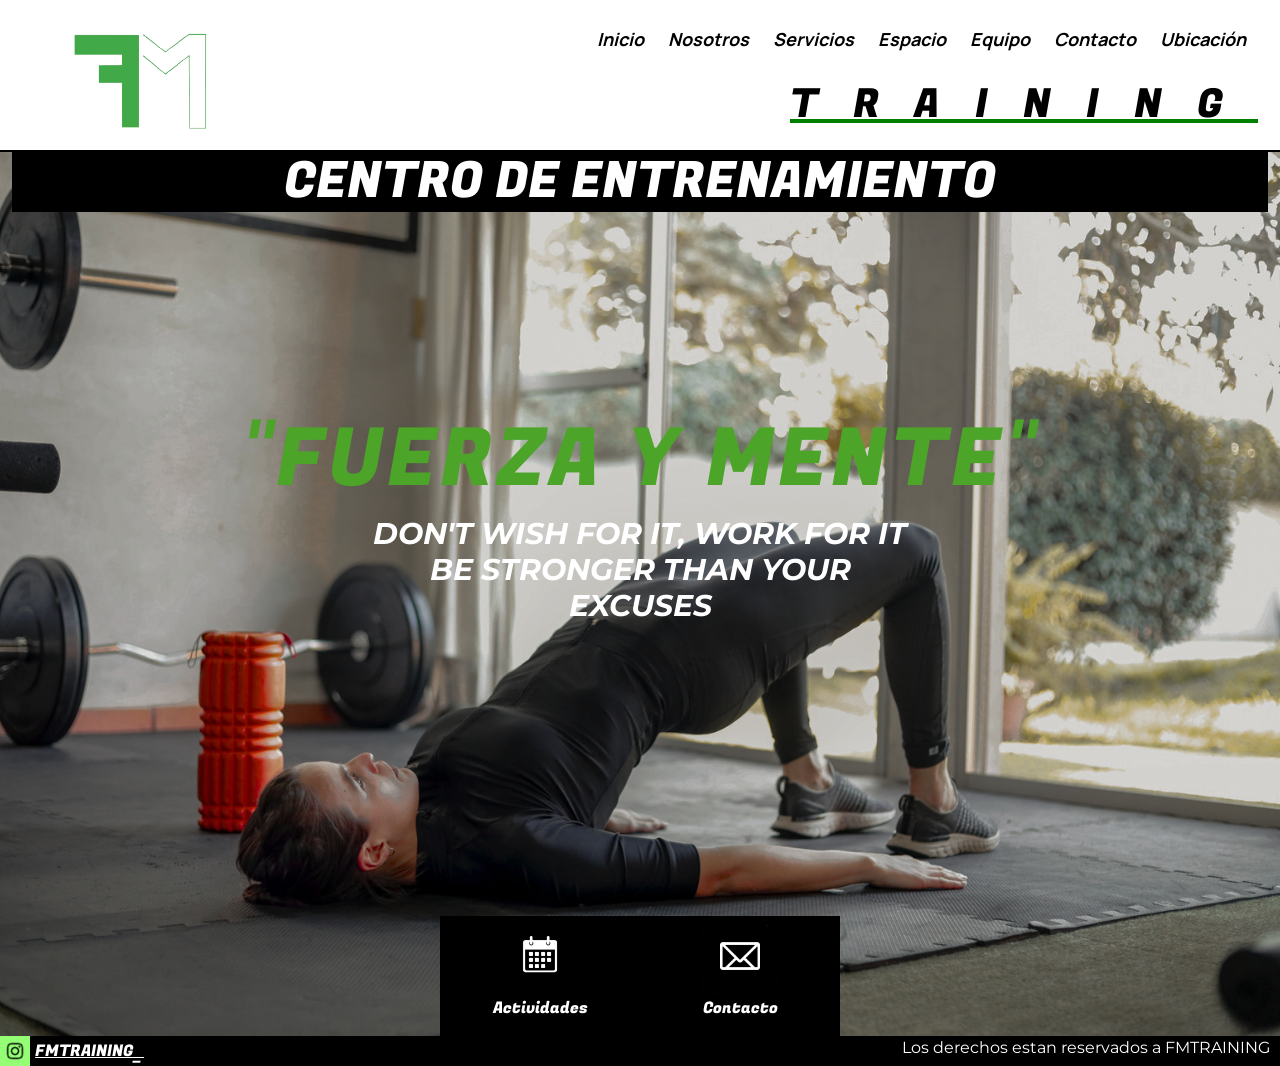
<file: index.html>
<!DOCTYPE html>
<html lang="en">
<head>
    <meta charset="UTF-8">
    <meta http-equiv="X-UA-Compatible" content="IE=edge">
    <meta name="viewport" content="width=device-width, initial-scale=1.0">
    <meta name="keywords" content="entrenamiento, salud, bienestar, funcional, training, fuerza, mente, gimnasio, gym">
    <meta name="description" content="Somos un gimnasio de entrenamiento funcional, especializado en el deporte y en las capacidades basicas del ser humano">
    
    <title>FMTRAINING</title>
    <link rel="shortcut icon" href="multimedia/favicon-32x32.png">
    
    <link href="https://cdn.jsdelivr.net/npm/bootstrap@5.2.2/dist/css/bootstrap.min.css" rel="stylesheet" integrity="sha384-Zenh87qX5JnK2Jl0vWa8Ck2rdkQ2Bzep5IDxbcnCeuOxjzrPF/et3URy9Bv1WTRi" crossorigin="anonymous">
    

    <link rel="stylesheet" href="./css/main.css">
    <link rel="stylesheet" href="./scss/main.scss">

    <link rel="preconnect" href="https://fonts.googleapis.com">
    <link rel="preconnect" href="https://fonts.gstatic.com" crossorigin>
    <link href="https://fonts.googleapis.com/css2?family=Fugaz+One&display=swap" rel="stylesheet">
    <link rel="preconnect" href="https://fonts.googleapis.com">
    <link rel="preconnect" href="https://fonts.gstatic.com" crossorigin>
    <link href="https://fonts.googleapis.com/css2?family=Manrope&display=swap" rel="stylesheet">
    <link rel="preconnect" href="https://fonts.googleapis.com">
    <link rel="preconnect" href="https://fonts.gstatic.com" crossorigin>
    <link href="https://fonts.googleapis.com/css2?family=Montserrat:ital,wght@1,500&display=swap" rel="stylesheet">

</head>




<body class="contenedor1 container-fluid">

    <header class="fondodeheader row">
        
        <nav class="navegador container-fluid">
            <div class="nav row">
                <img class="logotipo col-lg-6 col-md-12 col-sm-4" src="multimedia/logo finall3.png" alt="Logo de FMTRAINING"> 
                <div class="contenido col-lg-6 col-md-12 col-sm-8">
                    <ul class="menu1">
                        <li>Inicio</li>
                        <li><a href="paginas/nosotros.html">Nosotros</a></li>
                        <li><a href="paginas/servicios.html">Servicios</a></li> 
                        <li><a href="paginas/espacio.html">Espacio</a></li>
                        <li><a href="paginas/equipo.html">Equipo</a></li> 
                        <li><a href="paginas/contacto.html">Contacto</a></li>
                        <li><a href="paginas/ubicación.html">Ubicación</a></li>
                    </ul>
                    <h2 class="fmtraining">TRAINING</h2>
                </div>
            </div>
            
        </nav>
    </header>


    <main class="fotofondo row"> 

        <section class="sectionindex">

                <div class="cajatitulocontacto container-fluid">
                    <div class="row">
                        <h1 class="titulocontacto col-12">CENTRO DE ENTRENAMIENTO</h1>
                    </div>
                </div>


            <section class="container-fluid">
                <div class="row">
                <h2 class="fuerzaymente col-12">"FUERZA Y MENTE"</h2>
                </div>
            </section>

            <section class="container-fluid">
                <div class="tamañoparrafo row">
                    <h2 class="titulo2inicio col-12">
                    DON'T WISH FOR IT, WORK FOR IT
                    BE STRONGER THAN YOUR EXCUSES
                    </h2>
                </div>
            </section>

            <section class="cajasinicio container-fluid">
                <div class="cajas row">
                    <div class="caja1 col-md-4 col-sm-12">
                        <a href="paginas/servicios.html"><img class="iconocronograma" src="./multimedia/Calendario.jpg"></a>
                        <p class="frase">Actividades</p>
                    </div>
                    <div class="caja2 col-md-4 col-sm-12">
                        <a href="paginas/contacto.html"><img class="iconocronograma" src="./multimedia/Contacto.jpg"></a>
                        <p class="frase">Contacto</p>
                    </div>
                </div>
            </section>
            
        </section>


    </main>

    <footer class="footer1 row">

        <div class="divfooter col-12">
            <div class="derechos">
                <p>Los derechos estan reservados a FMTRAINING</p>
            </div> 
            <div class="caja3">
                <img class="iconoinsta" src="./multimedia/logo insta.png">
            </div>
            <div class="caja4">
                <a href="https://www.instagram.com/fmtraining_/" target="_blank">FMTRAINING_</a>
            </div>
        </div>

    </footer>


<script src="https://cdn.jsdelivr.net/npm/bootstrap@5.2.2/dist/js/bootstrap.bundle.min.js" integrity="sha384-OERcA2EqjJCMA+/3y+gxIOqMEjwtxJY7qPCqsdltbNJuaOe923+mo//f6V8Qbsw3" crossorigin="anonymous"></script>

</body>
</html>
</file>
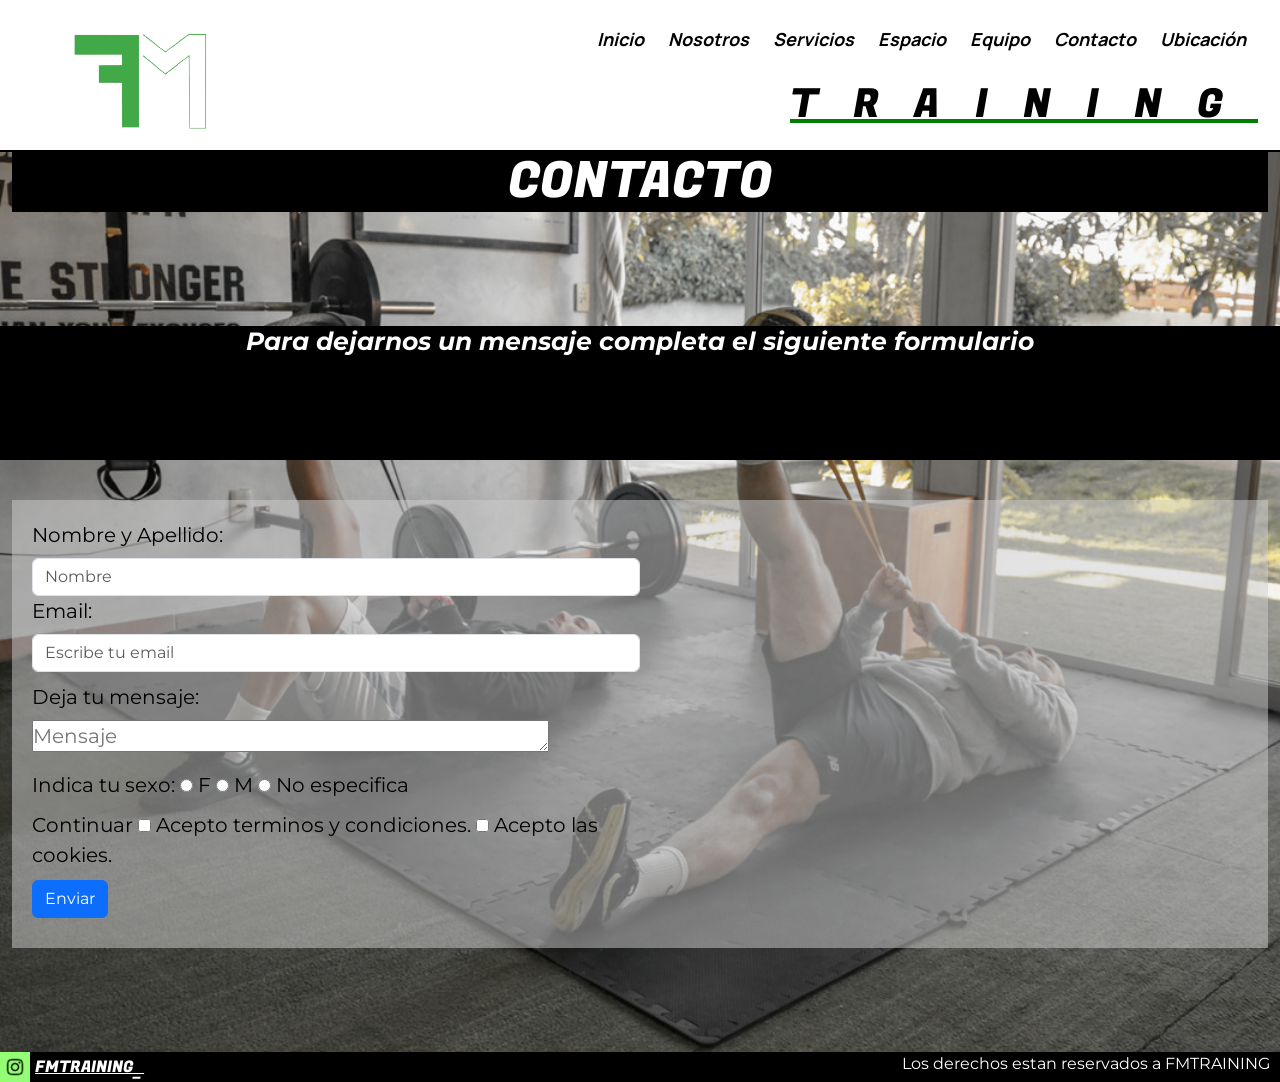
<file: paginas/contacto.html>
<!DOCTYPE html>
<html lang="en">
<head>
    <meta charset="UTF-8">
    <meta http-equiv="X-UA-Compatible" content="IE=edge">
    <meta name="viewport" content="width=device-width, initial-scale=1.0">
    <meta name="keywords" content="entrenamiento, salud, bienestar, funcional, training, fuerza, mente, gimnasio, gym">
    <meta name="description" content="Somos un gimnasio de entrenamiento funcional, especializado en el deporte y en las capacidades basicas del ser humano">
    
    <title>FMTRAINING</title>
    <link rel="shortcut icon" href="../multimedia/favicon-32x32.png" type="image/x-icon">
    
    <link href="https://cdn.jsdelivr.net/npm/bootstrap@5.2.2/dist/css/bootstrap.min.css" rel="stylesheet" integrity="sha384-Zenh87qX5JnK2Jl0vWa8Ck2rdkQ2Bzep5IDxbcnCeuOxjzrPF/et3URy9Bv1WTRi" crossorigin="anonymous">

    
    <link rel="stylesheet" href="../css/main.css">
    <link rel="stylesheet" href="../scss/main.scss">
    
    
    <link rel="preconnect" href="https://fonts.googleapis.com">
    <link rel="preconnect" href="https://fonts.gstatic.com" crossorigin>
    <link href="https://fonts.googleapis.com/css2?family=Fugaz+One&display=swap" rel="stylesheet">
    <link rel="preconnect" href="https://fonts.googleapis.com">
    <link rel="preconnect" href="https://fonts.gstatic.com" crossorigin>
    <link href="https://fonts.googleapis.com/css2?family=Manrope&display=swap" rel="stylesheet">
    <link rel="preconnect" href="https://fonts.gstatic.com" crossorigin>
    <link href="https://fonts.googleapis.com/css2?family=Montserrat:ital,wght@1,500&display=swap" rel="stylesheet">
</head>

<body class="contenedor1 container-fluid">

    <header class="fondodeheader row">
        <nav class="navegador container-fluid">
            <div class="nav row">
            <img class="logotipo col-lg-6 col-md-12 col-sm-4" src="../multimedia/logo finall3.png" alt="Logo de FMTRAINING">
            <div class="contenido col-lg-6 col-md-12 col-sm-8">
                <ul class="menu1">
                    <li><a href="../index.html">Inicio</a></li>
                    <li><a href="nosotros.html">Nosotros</a></li> 
                    <li><a href="servicios.html">Servicios</a></li>
                    <li><a href="espacio.html">Espacio</a></li> 
                    <li><a href="equipo.html">Equipo</a></li> 
                    <li>Contacto</li>
                    <li><a href="ubicación.html">Ubicación</a></li> 
                </ul>
                <h1 class="fmtraining">TRAINING</h1>
            </div>
            </div>
        </nav>
    </header>

    <main class="fondocontacto row"> 
        <section class="sectionindex">
            <h1 class="titulocontacto col-12">CONTACTO</h1>
        </section>


        <h2 class="titulocontacto2">Para dejarnos un mensaje completa el siguiente formulario</h2>
        
        <div class="contenedorform">
                <form class="formulario">
                    <div class="cajaform col-6">

                        <label for="nombreApellido" class="form-label">Nombre y Apellido:</label>
                        <input type="text" class="form-control" id="nombreApellido" placeholder="Nombre">

                        <label for="emailInput" class="form-label">Email:</label>
                        <input type="email" class="form-control" id="emailInput" placeholder="Escribe tu email">
                        
                    </div>

                    <div class="cajaform col-6">

                        <label for="mensaje" class="form-label">Deja tu mensaje:</label>
                        <textarea name="mensaje" id="mensaje" cols="40" rows="1" placeholder="Mensaje"></textarea>

                    </div>

                    <div class="cajaform col-6">

                        <label for="sexo" class="fomr-label">Indica tu sexo:</label>
                        <input type="radio" value="F" id="sexo"> F
                        <input type="radio" value="M" id="sexo"> M
                        <input type="radio" value="Noespecifica" name="sexo"> No especifica
                    </div>
                        
                        <div class="cajaform col-6">

                        <label for="terminos">Continuar</label>
                        <input type="checkbox" value="1" id="terminos" required> Acepto terminos y condiciones.
                        <input type="checkbox" value="2" id="terminos"> Acepto las cookies.
                    </div>

                    <div class="cajaform col-6">
                        <button type="submit" class="btn btn-primary">
                            Enviar
                        </button>
                    </div>
                </form>
        </div>
    </main>

    <footer class="footernosotros row">
        <div class="divfooter col-12">
            <div class="derechos">
                <p>Los derechos estan reservados a FMTRAINING</p>
            </div>
            <div class="caja3">
                <img class="iconoinsta" src="../multimedia/logo insta.png">
            </div>
            <div class="caja4">
                <a href="https://www.instagram.com/fmtraining_/" target="_blank">FMTRAINING_</a>
            </div>
        </div>
    </footer>

<script src="https://cdn.jsdelivr.net/npm/bootstrap@5.2.2/dist/js/bootstrap.bundle.min.js" integrity="sha384-OERcA2EqjJCMA+/3y+gxIOqMEjwtxJY7qPCqsdltbNJuaOe923+mo//f6V8Qbsw3" crossorigin="anonymous"></script>

</body>
</html>
</file>
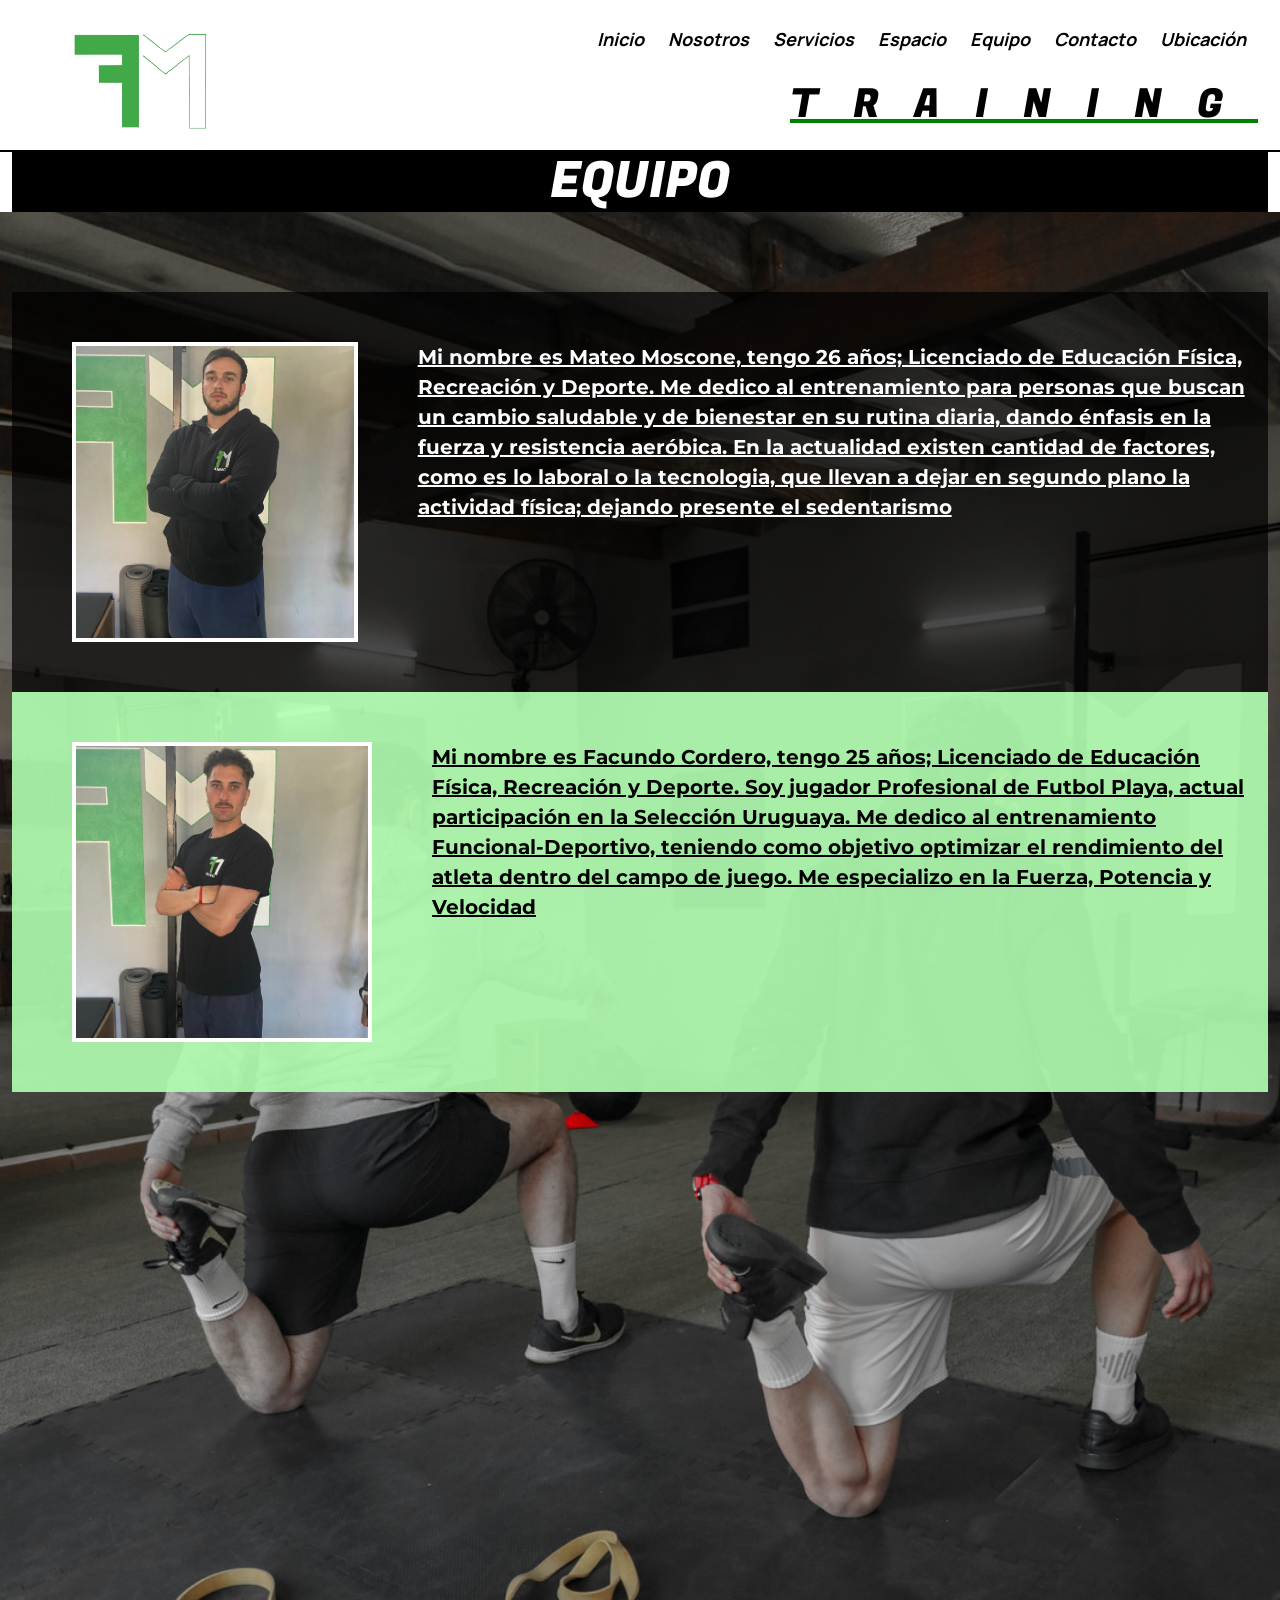
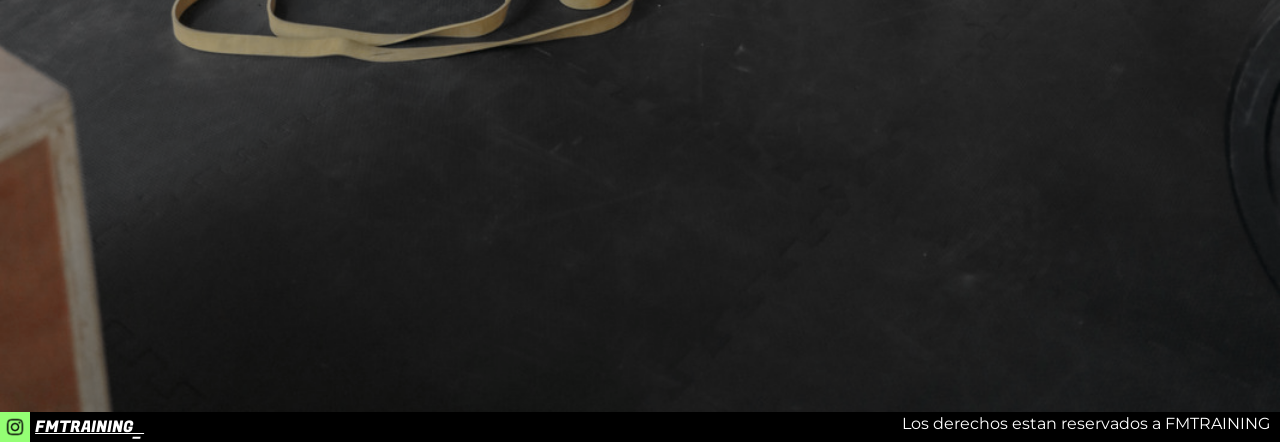
<file: paginas/equipo.html>
<!DOCTYPE html>
<html lang="en">
<head>
    <meta charset="UTF-8">
    <meta http-equiv="X-UA-Compatible" content="IE=edge">
    <meta name="viewport" content="width=device-width, initial-scale=1.0">
    <meta name="keywords" content="entrenamiento, salud, bienestar, funcional, training, fuerza, mente, gimnasio, gym">
    <meta name="description" content="Somos un gimnasio de entrenamiento funcional, especializado en el deporte y en las capacidades basicas del ser humano">
    
    <title>FMTRAINING</title>
    <link rel="shortcut icon" href="../multimedia/favicon-32x32.png" type="image/x-icon">
    
    <link href="https://cdn.jsdelivr.net/npm/bootstrap@5.2.2/dist/css/bootstrap.min.css" rel="stylesheet" integrity="sha384-Zenh87qX5JnK2Jl0vWa8Ck2rdkQ2Bzep5IDxbcnCeuOxjzrPF/et3URy9Bv1WTRi" crossorigin="anonymous">


    <link rel="stylesheet" href="../css/main.css">
    <link rel="stylesheet" href="../scss/main.scss">
    
    
    <link rel="preconnect" href="https://fonts.googleapis.com">
    <link rel="preconnect" href="https://fonts.gstatic.com" crossorigin>
    <link href="https://fonts.googleapis.com/css2?family=Fugaz+One&display=swap" rel="stylesheet">
    <link rel="preconnect" href="https://fonts.googleapis.com">
    <link rel="preconnect" href="https://fonts.gstatic.com" crossorigin>
    <link href="https://fonts.googleapis.com/css2?family=Manrope&display=swap" rel="stylesheet">
    <link rel="preconnect" href="https://fonts.gstatic.com" crossorigin>
    <link href="https://fonts.googleapis.com/css2?family=Montserrat:ital,wght@1,500&display=swap" rel="stylesheet">
</head>

<body class="contenedor1 container-fluid">

    <header class="fondodeheader row">
        <nav class="navegador container-fluid">
            <div class="nav row">
            <img class="logotipo col-lg-6 col-md-12 col-sm-4" src="../multimedia/logo finall3.png" alt="Logo de FMTRAINING"> 
            <div class="contenido col-lg-6 col-md-12 col-sm-8">
                <ul class="menu1">
                    <li><a href="../index.html">Inicio</a></li>
                    <li><a href="nosotros.html">Nosotros</a></li> 
                    <li><a href="servicios.html">Servicios</a></li>
                    <li><a href="espacio.html">Espacio</a></li> 
                    <li>Equipo</li> 
                    <li><a href="contacto.html">Contacto</a></li> 
                    <li><a href="ubicación.html">Ubicación</a></li> 
                </ul>
                <h2 class="fmtraining">TRAINING</h2>
            </div>
            </div>
        </nav>
    </header>

    <section class="sectionindex">
        <h1 class="titulocontacto container-fluid">EQUIPO</h1>
    </section>

    <main class="fondoequipo row"> 
        <section class="sectionequipo container-fluid">
            <div class="fotosequipo col-12">
                    <div class="textoequipo1">
                        <img src="../multimedia/fototeo.JPG">
                        <p>Mi nombre es Mateo Moscone, tengo 26 años; Licenciado de Educación Física, Recreación y Deporte. Me dedico al entrenamiento para personas que buscan un cambio saludable y de bienestar en su rutina diaria, dando énfasis en la fuerza y resistencia aeróbica. En la actualidad existen cantidad de factores, como es lo laboral o la tecnologia, que llevan a dejar en segundo plano la actividad física; dejando presente el sedentarismo</p>
                    </div>
                    <div class="textoequipo2"> 
                        <img src="../multimedia/fotofacu.JPG">
                        <p>Mi nombre es Facundo Cordero, tengo 25 años; Licenciado de Educación Física, Recreación y Deporte. Soy jugador Profesional de Futbol Playa, actual participación en la Selección Uruguaya. Me dedico al entrenamiento Funcional-Deportivo, teniendo como objetivo optimizar el rendimiento del atleta dentro del campo de juego. Me especializo en la Fuerza, Potencia y Velocidad</p>
                    </div>
            </div>
        </section>
    </main>

    <footer class="footernosotros row">        
        <div class="divfooter col-12">
        <div class="derechos">
            <p>Los derechos estan reservados a FMTRAINING</p>
        </div> 
        <div class="caja3">
            <img class="iconoinsta" src="../multimedia/logo insta.png">
        </div>
        <div class="caja4">
            <a href="https://www.instagram.com/fmtraining_/" target="_blank">FMTRAINING_</a>
        </div>
    </div>
</footer>

<script src="https://cdn.jsdelivr.net/npm/bootstrap@5.2.2/dist/js/bootstrap.bundle.min.js" integrity="sha384-OERcA2EqjJCMA+/3y+gxIOqMEjwtxJY7qPCqsdltbNJuaOe923+mo//f6V8Qbsw3" crossorigin="anonymous"></script>

</body>
</html>
</file>
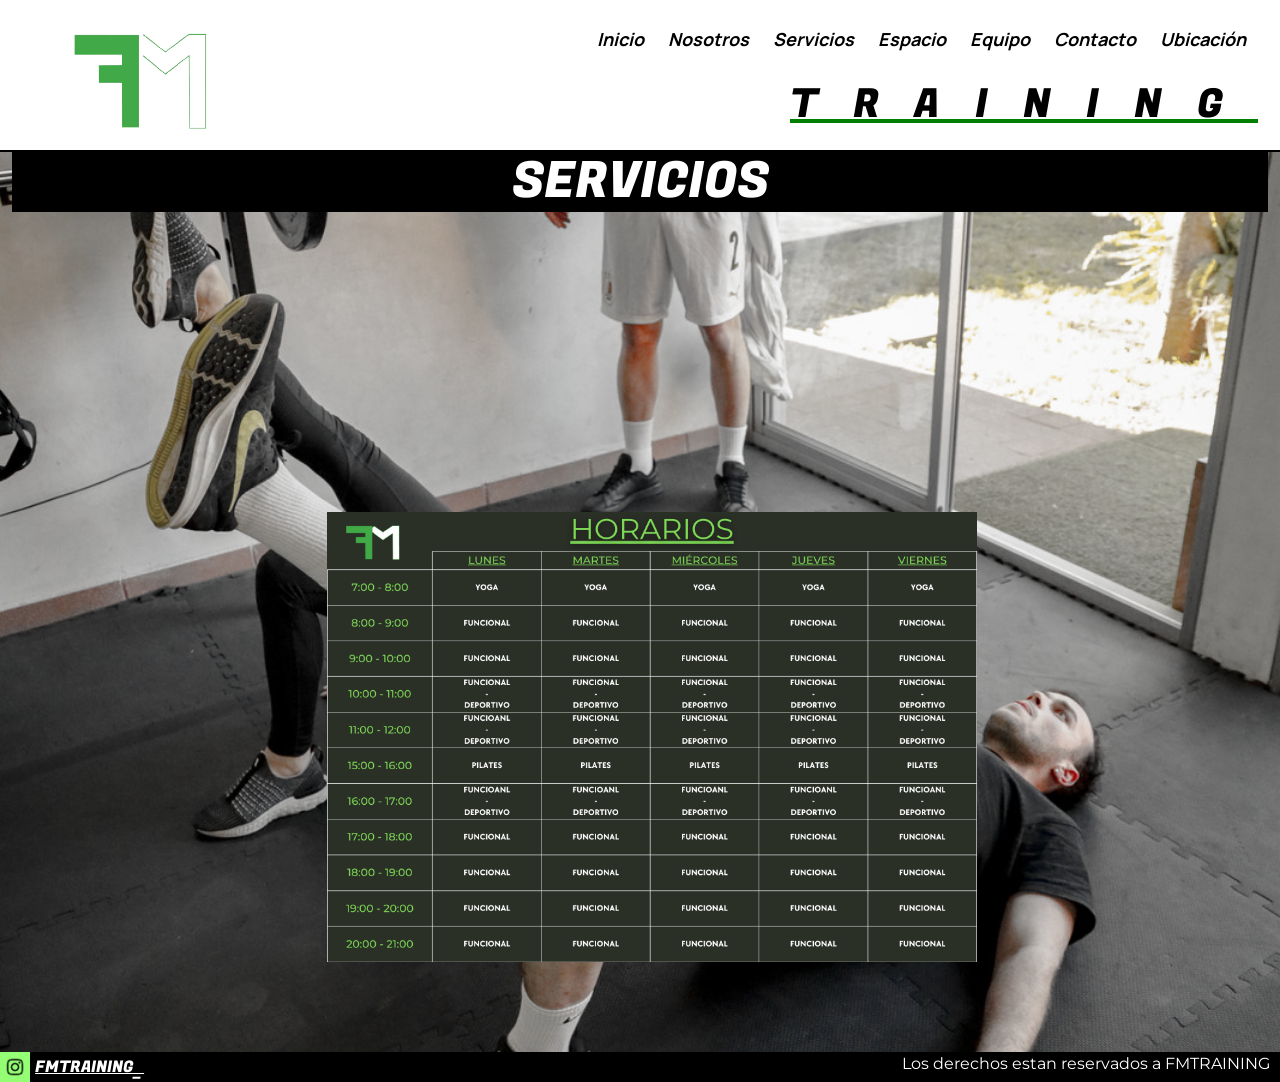
<file: paginas/servicios.html>
<!DOCTYPE html>
<html lang="en">
<head>
    <meta charset="UTF-8">
    <meta http-equiv="X-UA-Compatible" content="IE=edge">
    <meta name="viewport" content="width=device-width, initial-scale=1.0">
    <meta name="keywords" content="entrenamiento, salud, bienestar, funcional, training, fuerza, mente, gimnasio, gym">
    <meta name="description" content="Somos un gimnasio de entrenamiento funcional, especializado en el deporte y en las capacidades basicas del ser humano">
    
    <title>FMTRAINING</title>
    <link rel="shortcut icon" href="../multimedia/favicon-32x32.png" type="image/x-icon">
    
    <link href="https://cdn.jsdelivr.net/npm/bootstrap@5.2.2/dist/css/bootstrap.min.css" rel="stylesheet" integrity="sha384-Zenh87qX5JnK2Jl0vWa8Ck2rdkQ2Bzep5IDxbcnCeuOxjzrPF/et3URy9Bv1WTRi" crossorigin="anonymous">

    <link rel="stylesheet" href="../css/main.css">
    <link rel="stylesheet" href="../scss/main.scss">
    
    <link rel="preconnect" href="https://fonts.googleapis.com">
    <link rel="preconnect" href="https://fonts.gstatic.com" crossorigin>
    <link href="https://fonts.googleapis.com/css2?family=Fugaz+One&display=swap" rel="stylesheet">
    <link rel="preconnect" href="https://fonts.googleapis.com">
    <link rel="preconnect" href="https://fonts.gstatic.com" crossorigin>
    <link href="https://fonts.googleapis.com/css2?family=Manrope&display=swap" rel="stylesheet">
    <link rel="preconnect" href="https://fonts.gstatic.com" crossorigin>
    <link href="https://fonts.googleapis.com/css2?family=Montserrat:ital,wght@1,500&display=swap" rel="stylesheet">
</head>

<body class="contenedor1 container-fluid">

    <header class="fondodeheader row">
        <nav class="navegador container-fluid">
            <div class="nav row">
            <img class="logotipo col-lg-6 col-md-12 col-sm-4" src="../multimedia/logo finall3.png" alt="Logo de FMTRAINING"> 
            <div class="contenido col-lg-6 col-md-12 col-sm-8">
                <ul class="menu1">
                    <li><a href="../index.html">Inicio</a></li>
                    <li><a href="nosotros.html">Nosotros</a></li> 
                    <li>Servicios</li> 
                    <li><a href="espacio.html">Espacio</a></li> 
                    <li><a href="equipo.html">Equipo</a></li> 
                    <li><a href="contacto.html">Contacto</a></li> 
                    <li><a href="ubicación.html">Ubicación</a></li> 
                </ul>
                <h2 class="fmtraining">TRAINING</h2>
            </div>
        </div>
        </nav>
    </header>


    <main class="fondoservicios row"> 
        <section class="section index">
            <h1 class="serviciostitulo container-fluid">SERVICIOS</h1>
            <div class="horarios col-12">
                <img src="../multimedia/Horarios.png" alt="HorariosTabla">
            </div>
        </section>    
    </main>

    <footer class="footernosotros row">       
        <div class="divfooter col-12">
            <div class="derechos">
                <p>Los derechos estan reservados a FMTRAINING</p>
            </div> 
            <div class="caja3">
            <img class="iconoinsta" src="../multimedia/logo insta.png">
            </div>
            <div class="caja4">
            <a href="https://www.instagram.com/fmtraining_/" target="_blank">FMTRAINING_</a>
        </div>
    </div>
</footer>

<script src="https://cdn.jsdelivr.net/npm/bootstrap@5.2.2/dist/js/bootstrap.bundle.min.js" integrity="sha384-OERcA2EqjJCMA+/3y+gxIOqMEjwtxJY7qPCqsdltbNJuaOe923+mo//f6V8Qbsw3" crossorigin="anonymous"></script>

</body>
</html>
</file>
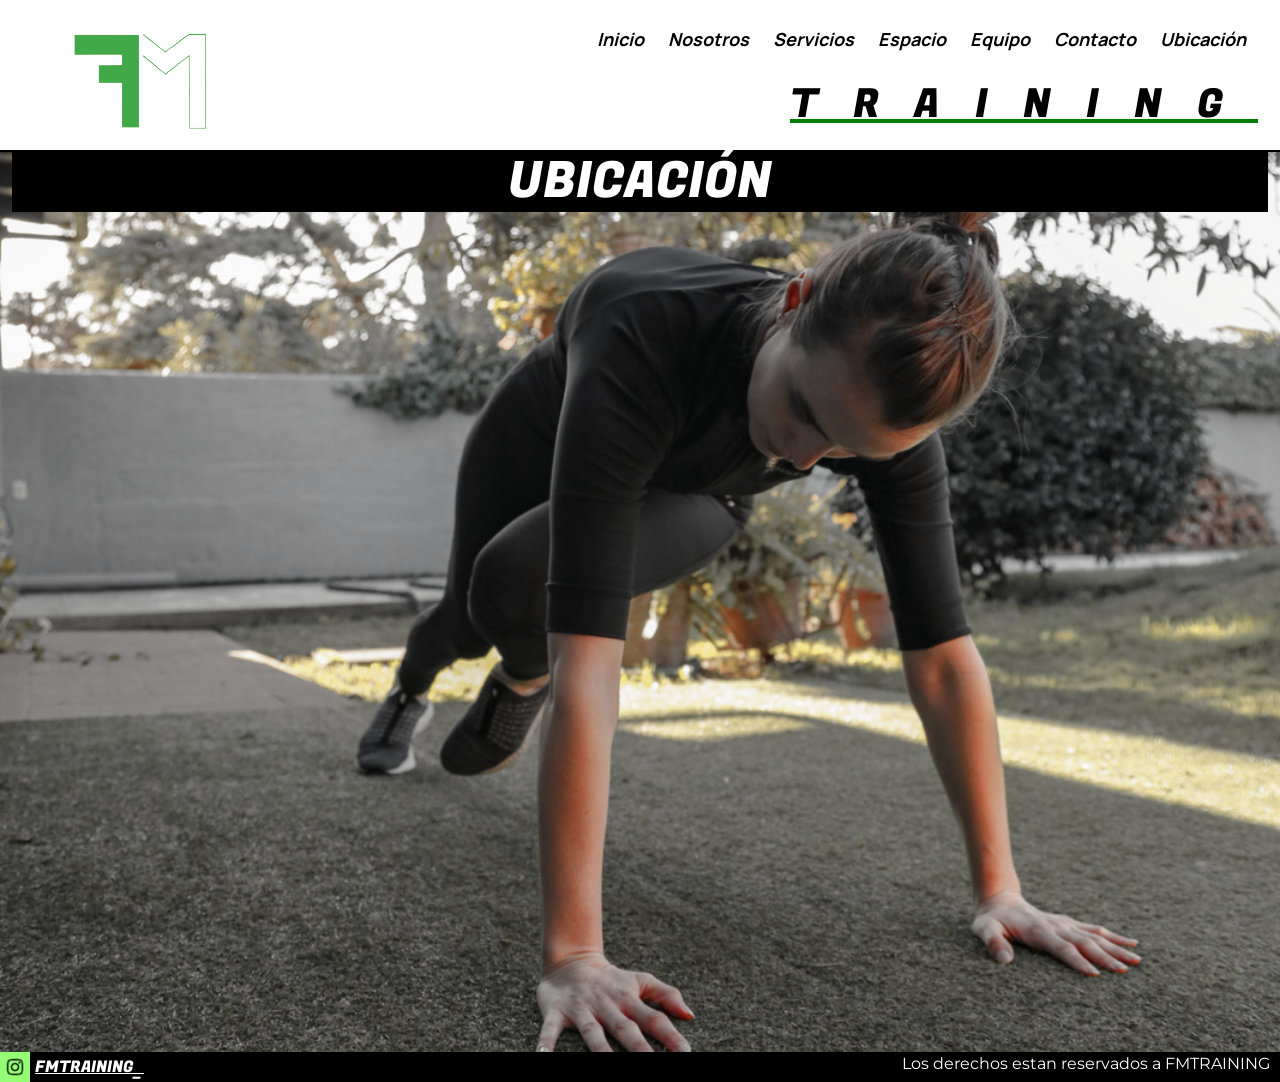
<file: paginas/ubicación.html>
<!DOCTYPE html>
<html lang="en">
<head>
    <meta charset="UTF-8">
    <meta http-equiv="X-UA-Compatible" content="IE=edge">
    <meta name="viewport" content="width=device-width, initial-scale=1.0">
    <meta name="keywords" content="entrenamiento, salud, bienestar, funcional, training, fuerza, mente, gimnasio, gym">
    <meta name="description" content="Somos un gimnasio de entrenamiento funcional, especializado en el deporte y en las capacidades basicas del ser humano">
    
    <title>FMTRAINING</title>
    <link rel="shortcut icon" href="../multimedia/favicon-32x32.png" type="image/x-icon">
    
    <link href="https://cdn.jsdelivr.net/npm/bootstrap@5.2.2/dist/css/bootstrap.min.css" rel="stylesheet" integrity="sha384-Zenh87qX5JnK2Jl0vWa8Ck2rdkQ2Bzep5IDxbcnCeuOxjzrPF/et3URy9Bv1WTRi" crossorigin="anonymous">


    <link rel="stylesheet" href="../css/main.css">
    <link rel="stylesheet" href="../scss/main.scss">

    <link rel="preconnect" href="https://fonts.googleapis.com">
    <link rel="preconnect" href="https://fonts.gstatic.com" crossorigin>
    <link href="https://fonts.googleapis.com/css2?family=Fugaz+One&display=swap" rel="stylesheet">
    <link rel="preconnect" href="https://fonts.googleapis.com">
    <link rel="preconnect" href="https://fonts.gstatic.com" crossorigin>
    <link href="https://fonts.googleapis.com/css2?family=Manrope&display=swap" rel="stylesheet">
    <link rel="preconnect" href="https://fonts.gstatic.com" crossorigin>
    <link href="https://fonts.googleapis.com/css2?family=Montserrat:ital,wght@1,500&display=swap" rel="stylesheet">
</head>

<body class="contenedor1 container-fluid">
    <header class="fondodeheader row">
        <nav class="navegador container-fluid">
            <div class="nav row">
            <img class="logotipo col-lg-6 col-md-12 col-sm-4" src="../multimedia/logo finall3.png" alt="Logo de FMTRAINING"> 
            <div class="contenido col-lg-6 col-md-12 col-sm-8">
                <ul class="menu1">
                    <li><a href="../index.html">Inicio</a></li>
                    <li><a href="nosotros.html">Nosotros</a></li> 
                    <li><a href="servicios.html">Servicios</a></li>
                    <li><a href="espacio.html">Espacio</a></li> 
                    <li><a href="equipo.html">Equipo</a></li> 
                    <li><a href="contacto.html">Contacto</a></li> 
                    <li>Ubicación</li>
                </ul>
                <h2 class="fmtraining">TRAINING</h2>
            </div>
            </div>
        </nav>

    </header>

    <main class="fondoubicacion row"> 
        <section class="sectionindex">
            <h1 class="titulonosotros col-12">UBICACIÓN</h1>
        </section>
        <section class="section2">
            <div class="cajamapa">
                <iframe class="mapa" src="https://www.google.com/maps/embed?pb=!1m18!1m12!1m3!1d1637.2305429563896!2d-55.99339759945603!3d-34.844639989365795!2m3!1f0!2f0!3f0!3m2!1i1024!2i768!4f13.1!3m3!1m2!1s0x959f895e58f8ca57%3A0x82303e2e1c38d7f2!2sFM%20TRAINING!5e0!3m2!1ses-419!2suy!4v1663347485106!5m2!1ses-419!2suy" width="400" height="300" style="border:0;" allowfullscreen="" loading="lazy" referrerpolicy="no-referrer-when-downgrade"></iframe>
            </div>
        </section>
    </main>

    <footer class="footernosotros row">
        <div class="divfooter col-12">
            <div class="derechos">
                <p>Los derechos estan reservados a FMTRAINING</p>
            </div>
            <div class="caja3">
                <img class="iconoinsta" src="../multimedia/logo insta.png">
            </div>
            <div class="caja4">
                <a href="https://www.instagram.com/fmtraining_/" target="_blank">FMTRAINING_</a>
            </div>
        </div>
    </footer>

    <script src="https://cdn.jsdelivr.net/npm/bootstrap@5.2.2/dist/js/bootstrap.bundle.min.js" integrity="sha384-OERcA2EqjJCMA+/3y+gxIOqMEjwtxJY7qPCqsdltbNJuaOe923+mo//f6V8Qbsw3" crossorigin="anonymous"></script>

</body>
</html>
</file>
<file: css/main.css>
@charset "UTF-8";
.sectionnosotros1 {
  background-color: gray; }
  .sectionnosotros1 .divnosotros .titulonosotros {
    color: white;
    text-align: center;
    font-size: 50px;
    background-color: black;
    margin: 0px; }

.fotofondo2 {
  background-image: url(../multimedia/fondonosotrosa.png);
  background-size: cover;
  background-position: center;
  height: 250vh; }
  .fotofondo2 .cajafotos {
    display: flex;
    flex-direction: row;
    justify-content: space-evenly;
    align-items: center;
    margin-top: 40px; }
    .fotofondo2 .cajafotos .fotosnosotros {
      width: 530px;
      height: 1110px;
      margin-left: 0px;
      margin-bottom: 10px;
      display: flex;
      flex-direction: column;
      justify-content: space-around;
      align-content: center;
      border: 2px solid white; }
      .fotofondo2 .cajafotos .fotosnosotros img:hover {
        transform: scale(1.5); }
    .fotofondo2 .cajafotos .cajanosotros {
      padding: 10px;
      width: 400px;
      background-color: rgba(0, 0, 0, 0.7); }
      .fotofondo2 .cajafotos .cajanosotros .parrafonosotros {
        color: white;
        font-size: 20px;
        line-height: 50px;
        font-family: 'Montserrat', sans-serif;
        font-weight: bold;
        text-align: center;
        text-decoration: underline; }

.footernosotros {
  background-color: black; }
  .footernosotros .divfooter {
    padding: 0%; }
    .footernosotros .divfooter .derechos p {
      font-family: 'Montserrat', sans-serif;
      color: white;
      background-color: black;
      position: absolute;
      right: 10px; }
    .footernosotros .divfooter .caja3 {
      display: inline-block; }
      .footernosotros .divfooter .caja3 .iconoinsta {
        width: 30px;
        height: 30px;
        background-color: #94ff74; }
    .footernosotros .divfooter .caja4 {
      display: inline-block;
      font-family: 'Fugaz One', cursive; }
      .footernosotros .divfooter .caja4 a {
        color: white; }

.fondoservicios {
  background-image: url(../multimedia/fondoservicios.png);
  background-size: cover;
  background-position: center;
  height: 100vh;
  position: relative; }
  .fondoservicios .serviciostitulo {
    text-align: center;
    font-size: 50px;
    float: top;
    background-color: black; }
  .fondoservicios .horarios {
    position: absolute;
    bottom: 10%;
    width: 100%;
    text-align: center; }
    .fondoservicios .horarios img {
      width: 650px;
      height: 450px; }

.sectionindex .tituloespacio {
  color: white;
  font-size: 50px;
  text-align: center;
  float: top;
  background-color: black;
  margin-bottom: 0px; }

.fondonosotros {
  background-image: url(../multimedia/FOTOFONDOESPACIO.png);
  background-size: cover;
  background-position: center;
  height: 250vh; }
  .fondonosotros .sectionespacio .fotosnosotros1 {
    margin-right: auto;
    margin-left: auto;
    margin-top: 20px;
    display: flex;
    flex-direction: row;
    justify-content: center; }
    .fondonosotros .sectionespacio .fotosnosotros1 .column1 {
      margin-left: 50px;
      margin-right: 50px; }
      .fondonosotros .sectionespacio .fotosnosotros1 .column1 img {
        width: 100%;
        padding: 0px;
        flex-direction: column;
        justify-content: center;
        align-items: center;
        width: 300px;
        height: 340px;
        border: 2px solid black; }
        .fondonosotros .sectionespacio .fotosnosotros1 .column1 img:hover {
          transform: scale(1.5); }

.sectionindex .titulocontacto {
  margin: 0px; }

.fondoequipo {
  background-image: url(../multimedia/fondoquipo.png);
  background-size: cover;
  background-position: center;
  height: 200vh;
  position: relative; }
  .fondoequipo .sectionequipo .fotosequipo {
    margin-right: auto;
    margin-left: auto;
    margin-top: 80px;
    display: flex;
    flex-direction: column;
    justify-content: center; }
    .fondoequipo .sectionequipo .fotosequipo .textoequipo1 {
      display: flex;
      flex-direction: row;
      justify-content: flex-end;
      background-color: rgba(0, 0, 0, 0.7); }
      .fondoequipo .sectionequipo .fotosequipo .textoequipo1 img {
        width: 300px;
        height: 300px;
        margin-left: 60px;
        margin-right: 60px;
        margin-top: 50px;
        margin-bottom: 50px;
        border: 4px solid white;
        padding: 0px; }
        .fondoequipo .sectionequipo .fotosequipo .textoequipo1 img:hover {
          transform: scale(1.2); }
      .fondoequipo .sectionequipo .fotosequipo .textoequipo1 p {
        margin-top: 50px;
        color: white;
        font-family: 'Montserrat', sans-serif;
        font-weight: bold;
        font-size: 20px;
        text-decoration: underline; }
    .fondoequipo .sectionequipo .fotosequipo .textoequipo2 {
      display: flex;
      flex-direction: row;
      justify-content: flex-end;
      background-color: rgba(178, 255, 178, 0.9); }
      .fondoequipo .sectionequipo .fotosequipo .textoequipo2 img {
        width: 300px;
        height: 300px;
        margin-left: 60px;
        margin-right: 60px;
        margin-top: 50px;
        margin-bottom: 50px;
        border: 4px solid white;
        padding: 0px; }
        .fondoequipo .sectionequipo .fotosequipo .textoequipo2 img:hover {
          transform: scale(1.2); }
      .fondoequipo .sectionequipo .fotosequipo .textoequipo2 p {
        margin-top: 50px;
        color: white;
        font-family: 'Montserrat', sans-serif;
        font-weight: bold;
        font-size: 20px;
        color: black;
        text-decoration: underline; }

.fondocontacto {
  background-image: url(../multimedia/fondocontacto.png);
  background-size: cover;
  background-position: center;
  height: 100vh;
  position: relative; }
  .fondocontacto .sectionindex .titulocontacto {
    color: white;
    font-size: 50px;
    text-align: center;
    background-color: black; }
  .fondocontacto .titulocontacto2 {
    color: white;
    background-color: black;
    font-family: 'Montserrat', sans-serif;
    font-style: italic;
    font-weight: bold;
    display: flex;
    flex-direction: row;
    justify-content: center;
    align-items: flex-start;
    margin-top: 10px;
    margin-bottom: 30px;
    font-size: 25px; }
  .fondocontacto .contenedorform .formulario {
    margin-top: 10px;
    background-color: rgba(207, 207, 207, 0.5);
    color: black;
    font-style: bold;
    padding: 20px;
    font-family: 'Montserrat', sans-serif; }
    .fondocontacto .contenedorform .formulario .cajaform {
      margin-bottom: 10px;
      font-size: 20px; }

.fondoubicacion {
  background-image: url(../multimedia/fondoubicacion.png);
  background-size: cover;
  background-position: center;
  height: 100vh;
  position: relative; }
  .fondoubicacion .sectionindex .titulonosotros {
    text-align: center;
    background-color: black;
    height: auto;
    font-size: 50px; }
  .fondoubicacion .section2 .cajamapa {
    width: 100%;
    text-align: center; }
    .fondoubicacion .section2 .cajamapa .mapa {
      width: calc(100vw - 150px);
      height: 400px; }

* {
  margin: 0;
  padding: 0;
  box-sizing: border-box; }

.fondodeheader {
  background-color: white;
  border-bottom: 2px solid black;
  position: relative; }
  .fondodeheader .navegador .nav {
    display: flex;
    flex-direction: row;
    justify-content: space-between; }
    .fondodeheader .navegador .nav .logotipo {
      display: flex;
      width: 160px;
      height: 150px;
      margin-left: 60px; }
    .fondodeheader .navegador .nav .contenido {
      display: flex;
      flex-direction: column;
      justify-content: center;
      align-items: flex-end; }
      .fondodeheader .navegador .nav .contenido .menu1 {
        color: black;
        list-style-type: none;
        font-weight: bold;
        font-size: 18px;
        font-style: italic;
        display: flex;
        flex-direction: row;
        justify-content: flex-end;
        margin-right: 10px; }
        .fondodeheader .navegador .nav .contenido .menu1 li {
          font-family: 'Manrope', sans-serif;
          padding: 6px;
          margin: 6px; }
          .fondodeheader .navegador .nav .contenido .menu1 li a {
            text-decoration: none;
            color: black; }

h1 {
  color: white;
  font-family: 'Fugaz One', cursive; }

.titulocontacto {
  color: white;
  font-size: 50px;
  text-align: center;
  background-color: black; }

.fotofondo {
  background-image: url(../multimedia/FOTO1E.png);
  background-size: cover;
  background-position: center; }

.fmtraining {
  color: black;
  font-size: 40px;
  text-align: right;
  letter-spacing: 35px;
  text-decoration: underline 4px green;
  font-family: 'Fugaz One', cursive;
  margin-right: 10px; }

.fuerzaymente {
  color: #4ca529;
  letter-spacing: 4px;
  font-family: 'Fugaz One', cursive;
  font-size: 80px;
  text-align: center;
  margin-top: 200px; }

.tamañoparrafo {
  width: 200px;
  height: 400px;
  margin-right: auto;
  margin-left: auto;
  width: 100%;
  text-align: center; }
  .tamañoparrafo .titulo2inicio {
    color: white;
    font-family: 'Montserrat', sans-serif;
    font-style: italic;
    font-weight: bold;
    font-size: 30px;
    margin-top: 0px;
    margin-right: auto;
    margin-bottom: 150px;
    margin-left: auto;
    width: 560px; }

.cajas {
  display: flex;
  flex-direction: row;
  justify-content: center; }
  .cajas .caja1 {
    background-color: black;
    width: 200px;
    font-family: 'Fugaz One', cursive;
    color: white;
    display: flex;
    flex-direction: column;
    justify-content: center;
    align-items: center; }
    .cajas .caja1 .iconocronograma {
      width: 80px;
      height: 80px; }
  .cajas .caja2 {
    display: flex;
    flex-direction: column;
    justify-content: center;
    align-items: center;
    background-color: black;
    width: 200px;
    font-family: 'Fugaz One', cursive;
    color: white; }
    .cajas .caja2 .iconocronograma {
      width: 80px;
      height: 80px; }

.footer1 {
  background-color: black; }
  .footer1 .divfooter {
    padding: 0%; }
    .footer1 .divfooter .derechos p {
      font-family: 'Montserrat', sans-serif;
      color: white;
      background-color: black;
      position: absolute;
      right: 10px; }
    .footer1 .divfooter .caja3 {
      display: inline-block; }
      .footer1 .divfooter .caja3 .iconoinsta {
        width: 30px;
        height: 30px;
        background-color: #94ff74; }
    .footer1 .divfooter .caja4 {
      display: inline-block;
      font-family: 'Fugaz One', cursive; }
      .footer1 .divfooter .caja4 a {
        color: white; }

@media screen and (max-width: 768px) {
  .fondodeheader {
    background-color: #aeff9c; }
    .fondodeheader .navegador .nav .logotipo {
      width: 160px;
      height: 150px;
      margin-left: auto;
      margin-right: auto; }
    .fondodeheader .navegador .nav .contenido {
      display: flex;
      flex-direction: column;
      align-items: center;
      margin: auto;
      padding: auto;
      text-align: center; }
      .fondodeheader .navegador .nav .contenido .menu1 {
        display: flex;
        justify-content: space-between;
        font-size: 15px;
        padding: 0px;
        margin: auto; }
      .fondodeheader .navegador .nav .contenido .fmtraining {
        grid-area: fmtraining;
        display: flex;
        flex-direction: row;
        justify-content: center;
        align-items: center;
        font-size: 20px;
        text-decoration: none;
        margin-left: auto;
        margin-right: auto;
        letter-spacing: 15px; }
  .titulocontacto {
    font-size: 25px;
    letter-spacing: 15px; }
  .fuerzaymente {
    font-size: 60px; }
  .cajasinicio {
    flex-direction: column;
    align-items: center; }
  .derechos {
    font-size: 10px; }
  .footer1 {
    background-color: black; }
  /* TABLET NOSOTROS */
  .titulonosotros {
    font-size: 25px;
    letter-spacing: 15px; }
  .fotofondo2 {
    grid-template-columns: 1fr; }
    .fotofondo2 .sectionnosotros {
      grid-template-columns: 1fr;
      padding: 0px; }
    .fotofondo2 .cajafotos {
      display: flex;
      flex-direction: column;
      justify-content: center;
      align-items: center;
      margin: 0px;
      padding-top: 20px; }
      .fotofondo2 .cajafotos .cajanosotros {
        width: 100%;
        padding: 0px;
        background-color: rgba(15, 15, 15, 0.7); }
        .fotofondo2 .cajafotos .cajanosotros .parrafonosotros {
          font-size: 12px;
          font-weight: bold;
          height: 285px;
          width: 100%;
          line-height: 30px;
          color: white;
          margin: auto;
          padding-top: 50px;
          padding-right: 10px;
          padding-left: 10px;
          border-top: 1px solid white;
          text-align: center; }
  .footernosotros {
    border-top: 1px solid white; }
    .footernosotros .divfooter {
      padding: 0%; }
  /* SERVICIOS */
  .serviciostitulo {
    letter-spacing: 15px; }
  /* ESPACIO */
  .tituloespacio {
    letter-spacing: 15px; }
  /* EQUIPO */
  /* CONTACTO */
  .fondocontacto {
    height: 130vh; }
    .fondocontacto .titulocontacto2 {
      background-color: rgba(255, 255, 255, 0.5);
      color: black;
      text-align: center; } }

@media screen and (max-width: 425px) {
  .contenedor1 {
    background-color: #d2ffce; }
    .contenedor1 .fondodeheader {
      background-color: #d2ffce; }
      .contenedor1 .fondodeheader .navegador {
        padding: 0px; }
        .contenedor1 .fondodeheader .navegador .nav {
          display: grid;
          grid-template-rows: 1fr, 1fr;
          grid-template-areas: "logotipo" "contenido";
          justify-content: center;
          margin: 0px; }
          .contenedor1 .fondodeheader .navegador .nav .logotipo {
            grid-area: logotipo;
            height: 60px;
            width: 80px; }
          .contenedor1 .fondodeheader .navegador .nav .contenido {
            grid-area: contenido;
            padding: 0px; }
            .contenedor1 .fondodeheader .navegador .nav .contenido .menu1 {
              font-size: 10.5px;
              margin: 0px;
              font-weight: bold; }
              .contenedor1 .fondodeheader .navegador .nav .contenido .menu1 li {
                margin: 0px;
                padding: 9px; }
            .contenedor1 .fondodeheader .navegador .nav .contenido .fmtraining {
              display: none; }
    .contenedor1 .sectionindex {
      padding: 0px; }
      .contenedor1 .sectionindex .cajatitulocontacto .row .titulocontacto {
        font-size: 15px;
        word-spacing: 5px;
        letter-spacing: 5px;
        padding: 0px; }
    .contenedor1 .fuerzaymente {
      font-size: 30px;
      color: black;
      margin-top: 50px; }
    .contenedor1 .tamañoparrafo {
      margin-bottom: 20px;
      height: 100px; }
      .contenedor1 .tamañoparrafo .titulo2inicio {
        color: white;
        font-size: 20px; }
    .contenedor1 .cajas {
      display: flex;
      flex-direction: column;
      justify-content: center;
      align-items: center; }
      .contenedor1 .cajas .caja1 {
        background-color: transparent;
        margin-bottom: 50px; }
        .contenedor1 .cajas .caja1 .iconocronograma {
          height: 50px;
          width: 50px; }
        .contenedor1 .cajas .caja1 .frase {
          display: none;
          font-size: 10px; }
      .contenedor1 .cajas .caja2 {
        background-color: transparent;
        margin-bottom: 50px; }
        .contenedor1 .cajas .caja2 .iconocronograma {
          height: 50px;
          width: 50px; }
        .contenedor1 .cajas .caja2 .frase {
          display: none;
          font-size: 10px; }
    .contenedor1 .footer1 {
      margin-top: 20px; }
      .contenedor1 .footer1 .divfooter {
        padding: 0%; }
        .contenedor1 .footer1 .divfooter .derechos {
          font-size: 8px; }
        .contenedor1 .footer1 .divfooter .caja4 {
          font-size: 10px; }
  /* MOBILE NOSOTROS */
  .contenedor2 {
    background-color: #d2ffce; }
    .contenedor2 .fondodeheader {
      background-color: #d2ffce; }
      .contenedor2 .fondodeheader .navegador {
        padding: 0px; }
        .contenedor2 .fondodeheader .navegador .nav {
          display: grid;
          grid-template-rows: 1fr, 1fr;
          grid-template-areas: "logotipo"  "contenido";
          justify-content: center;
          margin: 0px; }
          .contenedor2 .fondodeheader .navegador .nav .logotipo {
            grid-area: logotipo;
            height: 60px;
            width: 80px; }
          .contenedor2 .fondodeheader .navegador .nav .contenido {
            grid-area: contenido;
            padding: 0px; }
            .contenedor2 .fondodeheader .navegador .nav .contenido .menu1 {
              font-size: 10.5px;
              margin: 0px;
              font-weight: bold; }
              .contenedor2 .fondodeheader .navegador .nav .contenido .menu1 li {
                margin: 0px;
                padding: 9px; }
            .contenedor2 .fondodeheader .navegador .nav .contenido .fmtraining {
              display: none; }
  .divnosotros {
    padding: 0px; }
    .divnosotros .titulonosotros {
      font-size: 25px;
      word-spacing: 5px;
      letter-spacing: 15px;
      padding: 0px; }
  .fotofondo2 {
    height: 114vh; }
    .fotofondo2 .cajafotos .fotosnosotros {
      width: 250px;
      height: 500px;
      border: none; }
    .fotofondo2 .cajafotos .cajanosotros {
      height: 120px; }
      .fotofondo2 .cajafotos .cajanosotros .parrafonosotros {
        font-size: 8px;
        padding: 0px;
        line-height: 12px;
        height: 120px;
        padding-top: 10px;
        padding-bottom: 10px; }
  .divfooter {
    padding: 0%; }
  /* MOBILE SERVICIOS */
  .contenedor1 .fondoservicios .sectionindex {
    padding: 0px; }
  .contenedor1 .horarios img {
    width: 400px;
    height: 330px;
    text-align: center;
    display: flex;
    flex-direction: row;
    justify-content: center;
    align-items: center;
    margin-right: 25px;
    margin-left: 0px; }
  /* MOBILE EQUIPO */
  .titulocontacto {
    font-size: 50px; }
  .fondoequipo {
    height: 120vh;
    position: relative; }
    .fondoequipo .sectionequipo .fotosequipo {
      margin-top: 50px; }
      .fondoequipo .sectionequipo .fotosequipo .textoequipo1 img {
        width: 170px;
        height: 170px;
        margin-right: 20px;
        margin-left: 20px; }
        .fondoequipo .sectionequipo .fotosequipo .textoequipo1 img:hover {
          transform: scale(1.4); }
      .fondoequipo .sectionequipo .fotosequipo .textoequipo1 p {
        font-size: 10px;
        padding-right: 10px; }
      .fondoequipo .sectionequipo .fotosequipo .textoequipo2 {
        background-color: rgba(178, 255, 178, 0.9); }
        .fondoequipo .sectionequipo .fotosequipo .textoequipo2 img {
          width: 170px;
          height: 170px;
          margin-right: 20px;
          margin-left: 20px; }
          .fondoequipo .sectionequipo .fotosequipo .textoequipo2 img:hover {
            transform: scale(1.4); }
        .fondoequipo .sectionequipo .fotosequipo .textoequipo2 p {
          font-size: 10px;
          padding-right: 10px;
          color: black; }
  /* MOBILE ESPACIO */
  .fondonosotros {
    height: 120vh; }
    .fondonosotros .sectionespacio .fotosnosotros1 .column1 img {
      width: 120px;
      height: 160px; }
      .fondonosotros .sectionespacio .fotosnosotros1 .column1 img:hover {
        transform: scale(1.5); }
  /* MOBILE CONTACTO */
  .fondocontacto .titulocontacto2 {
    font-size: 15px; }
  .fondocontacto .contenedorform .formulario {
    margin-top: 5px;
    background-color: rgba(207, 207, 207, 0.7);
    color: black;
    font-style: bold;
    padding: 10px;
    font-family: 'Montserrat', sans-serif; }
    .fondocontacto .contenedorform .formulario .cajaform {
      margin-bottom: 5px;
      font-size: 15px; }
  /* MOBILE UBICACION */ }
</file>
